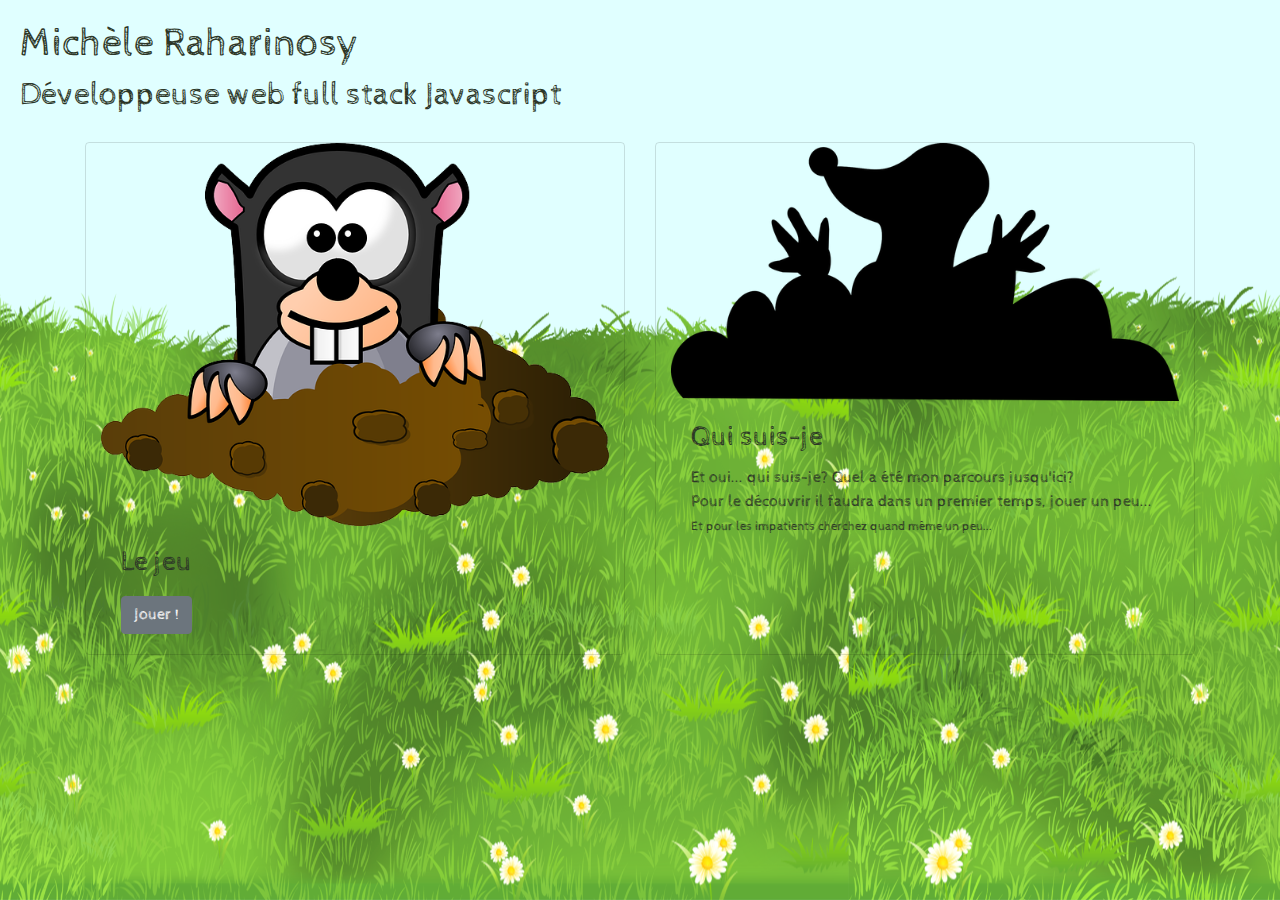
<file: index.html>
<!DOCTYPE html>
<html lang="fr">
<head>
    <meta charset="UTF-8">
    <meta name="viewport" content="width=device-width, initial-scale=1.0">
    <title>Michèle Raharinosy - CV</title>
    <!-- chargement CSS -->
    <link rel="stylesheet" href="vendors/bootstrap/css/bootstrap.css">
    <link rel="stylesheet" href="styles.css">
    <link href="https://fonts.googleapis.com/css?family=Cabin+Sketch:400,700&display=swap" rel="stylesheet"> 
</head>
<body>
    <!-- Début spécification barre de navigation -->
    <header class="navbar navbar-expand-md">
            <div id="moi">
                <h1>Michèle Raharinosy</h1>
                <h2>Développeuse web full stack Javascript</h2>
            </div>
            
            <!-- début du menu -->
            <button class="navbar-light navbar-toggler" data-toggle="collapse" data-target="#menuPrincipal">
                <span class="navbar-toggler-icon"></span>
            </button>

    </header>
    <!-- fin de spécification barre de navigation -->
    <main>
        <section class="container">
            <div class="card-deck">
                <div class="col-12 col-md-6 col-lg-6 card"> <!--Debut div card Jeu-->
                        <img src="assets/animal-158236_640.png" alt="image d'une taupe" class="card-img-top imgJeu">
                        <audio id="sonRireTaupe"><source src="assets/chipmunk.mp3" type="audio/mp3"></audio>
                        <div class="card-body">
                            <h1 class="h3 card-title">Le jeu</h1>
                            <p class="card-text"></p>
                            <a href="leJeuTaupe.html" class="btn btn-secondary activer">Jouer !</a>
                        </div>
                </div><!--fin div card Jeu-->
                <div class="col-12 col-md-6 col-lg-6 card"> <!--Début div card CV-->
                        <img src="assets/mole-2089816_640.png" alt="Image silhouette taupe" class="card-img-top">
                        <audio id="sonRireTaupe"><source src="assets/chipmunk.mp3" type="audio/mp3"></audio>
                        <div class="card-body">
                            <h1 class="h3 card-title">Qui suis-je</h1>
                            <p class="card-text">Et oui... qui suis-je? Quel a été mon parcours jusqu'ici? <br> Pour le découvrir il faudra dans un premier temps, jouer un peu... <br><small>Et pour les impatients cherchez quand même un peu...</small></p>
                            <a href="cvMichele.html" class="btn-secondary boutonCv">Bravo, le CV HTML est ici !</a>
                            <a href="assets/Raharinosy-Michèle-cvDevJS.pdf" download="" class="btn-secondary boutonCv">Pour télécharger le pdf, cliquez ici !</a>
                        </div>
                </div><!--fin div card CV-->
            </div><!--fin card-deck-->
        </section>
    </main>
    <footer >

    </footer>
    
</body>
</html>
</file>
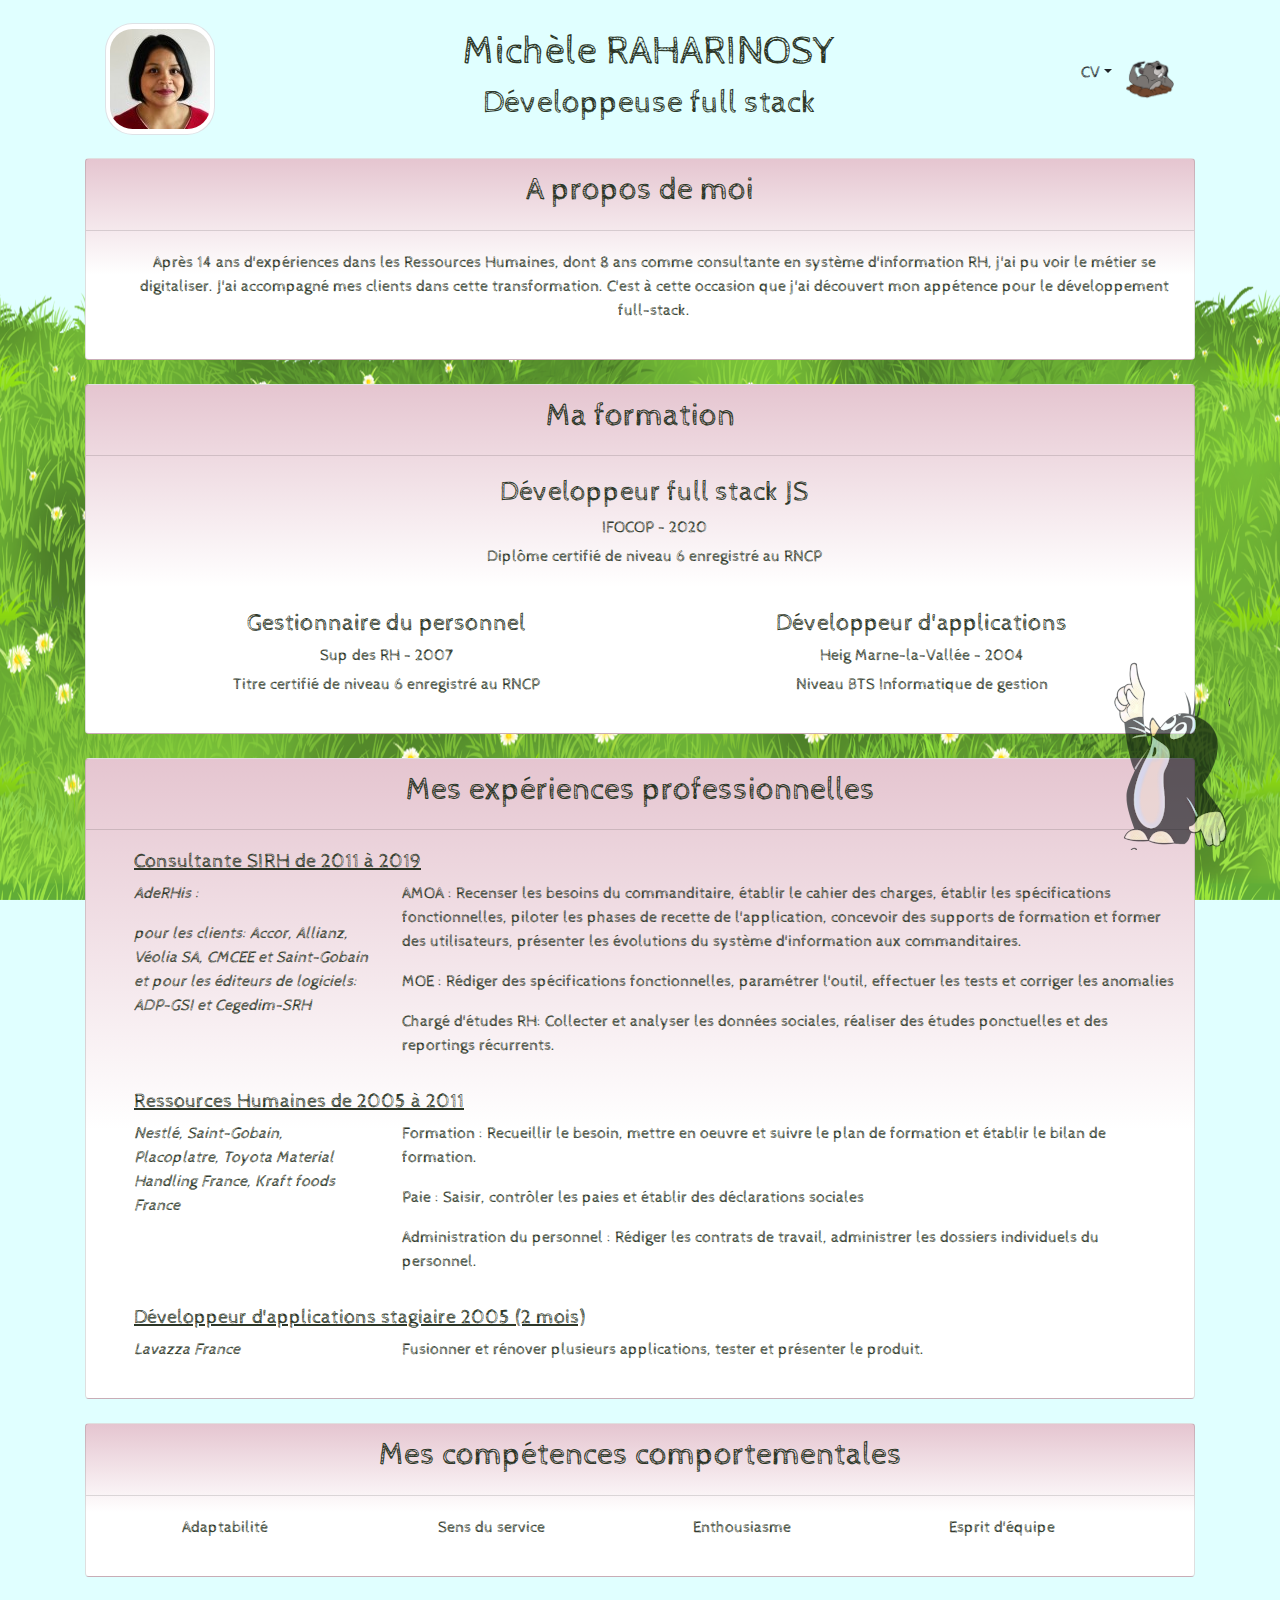
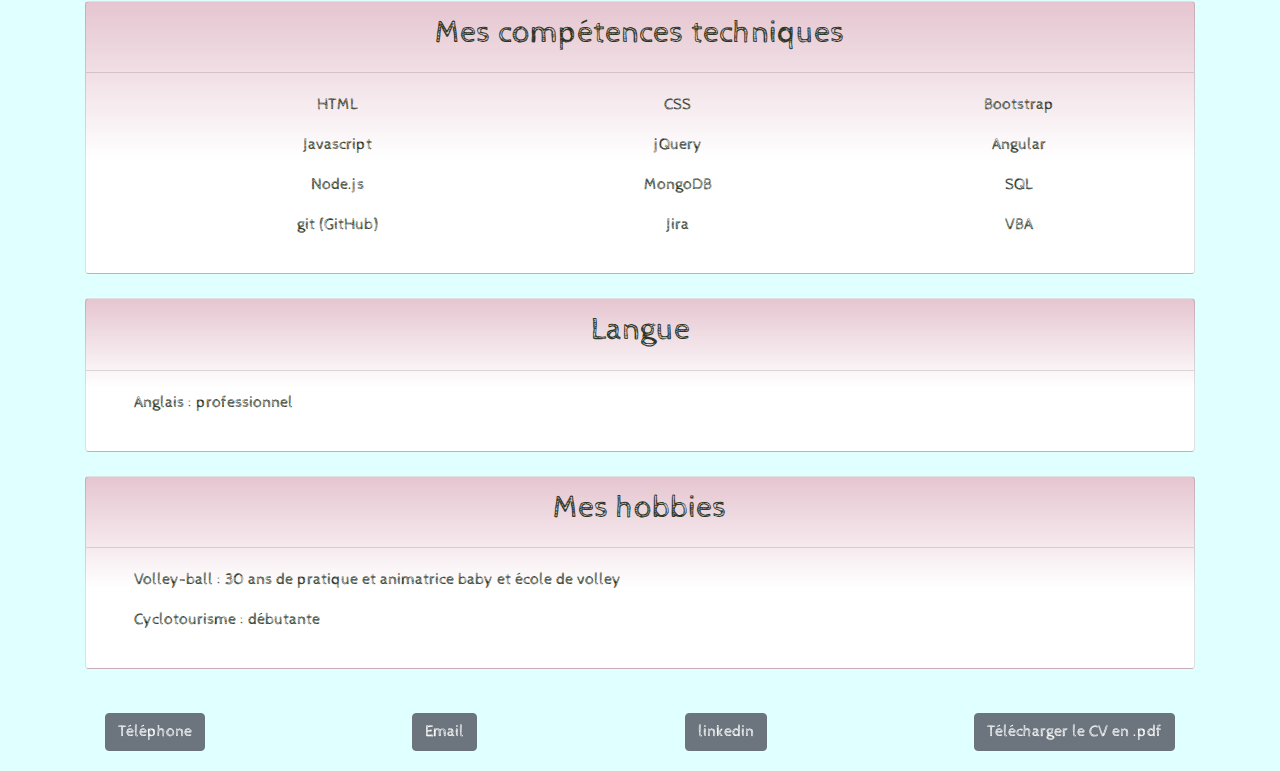
<file: cvMichele.html>
<!DOCTYPE html>
<html lang="fr">
<head>
    <meta charset="UTF-8">
    <meta name="viewport" content="width=device-width, initial-scale=1.0">
    <title>CV Michèle Raharinosy DIW full stack Javascript</title>
    <!-- chargement CSS -->
    <link rel="stylesheet" href="vendors/bootstrap/css/bootstrap.css">
    <link rel="stylesheet" href="styles.css">
    <link href="https://fonts.googleapis.com/css?family=Cabin+Sketch:400,700&display=swap" rel="stylesheet"> 
    <style>
        .card{
            background: linear-gradient(0deg, rgba(255,255,255,1) 42%, rgba(229,197,208,1) 100%);
            width: auto;
            margin-bottom: 0.5rem;
        }
        .card-body{
            padding-left: 3rem;
        }

    </style>
</head>
<body class="cvBody container">
        <header id="cvTop">  
            <nav class="navbar navbar-expand-sm justify-content-between">
                <img src="assets/photo.jpg" id="photoMi" alt="Photo Michèle" class="navbar-brand img-circle img-thumbnail">
                <div class="navbar-text align-top text-center">
                    <h1 >Michèle RAHARINOSY</h1>
                    <h2>Développeuse full stack</h2>
                </div>
                    <div class="d-flex">
                        <div class="dropdown">
                                <button type="button" class="btn btn-secondary-outline dropdown-toggle" id="boutonMenuCV" data-toggle="dropdown" aria-haspopup="true" aria-expanded="false">CV</button>
                                    <div class="dropdown-menu dropdown-menu-right" aria-labelledby="boutonMenuCV">
                                        <a class="dropdown-item" href="#cvAPropos">A PROPOS</a>
                                        <a class="dropdown-item" href="#cvExperiences">EXPERIENCES</a>
                                        <a class="dropdown-item" href="#cvFormation">FORMATION</a>
                                        <a class="dropdown-item" href="#cvComportement">COMPETENCES COMPORTEMENTALES</a>
                                        <a class="dropdown-item" href="#cvTechniques">COMPETENCES TECHNIQUES</a>
                                        <a class="dropdown-item" href="#cvLangue">LANGUE</a>
                                        <a class="dropdown-item" href="#cvHobbies">HOBBIES</a>
                                    </div>
                        </div>
                                <a href="index.html" class="btn link home" title="Page d'accueil"></a>  
                    </div><!--fin div menuNavCv-->                     
                </nav> 
        </header>
        <main>
            <div id="cvAPropos" class="card mb-4">
                <div class="card-header">
                    <h2 >A propos de moi</h2>
                </div>       
                        <div class="card-body text-center">
                            <p>
                                Après 14 ans d'expériences dans les Ressources Humaines, dont 8 ans comme consultante en système d'information RH, j'ai pu voir le métier se digitaliser. J'ai accompagné mes clients dans cette transformation. C'est à cette occasion que j'ai découvert mon appétence pour le développement full-stack. 
                            </p>               
            </div><!--Fin card-body A propos-->
            </div><!--fin card A propos-->
            <div id="cvFormation" class="card mb-4">
                <div class="card-header">
                    <h2>Ma formation</h2> 
                </div>
                <div class="card-body row">
                        <div class="col-12 text-center">
                                <h3 >Développeur full stack JS</h3>
                                <h6>IFOCOP - 2020 </h6>
                                <p>Diplôme certifié de niveau 6 enregistré au RNCP</p>
                        </div>
                        <div class="col-6 text-center pt-4">
                            <h4 >Gestionnaire du personnel</h4>
                            <h6>Sup des RH - 2007</h6>
                            <p>Titre certifié de niveau 6 enregistré au RNCP</p>
                        </div>
                        <div class="col-6 text-center pt-4">
                            <h4 >Développeur d'applications</h4>
                            <h6>Heig Marne-la-Vallée - 2004</h6>
                            <p>Niveau BTS Informatique de gestion</p>
                        </div>                       
                </div><!--fin card-body formation-->
            </div><!--fin card Formation-->
                    <div id="cvExperiences"class="card mb-4">
                        <div class="card-header">
                            <h2>Mes expériences professionnelles</h2>
                        </div><!--fin car-header experience-->
                                <div class="card-body">
                                    <div class="row">
                                            <div class="col-12">
                                                <h5>Consultante SIRH de 2011 à 2019</h5>
                                            </div>
                                            <div class="card-body-items col-3">
                                                <p><em>AdeRHis :</em></p>
                                                <p><em>pour les clients: Accor, Allianz, Véolia SA, CMCEE et Saint-Gobain et pour les éditeurs de logiciels: ADP-GSI et Cegedim-SRH</em></p>
                                            </div>
                                                <div class="card-body-items col-9">
                                                    <p>AMOA : Recenser les besoins du commanditaire, établir le cahier des charges, établir les spécifications fonctionnelles, piloter les phases de recette de l'application, concevoir des supports de formation et former des utilisateurs, présenter les évolutions du système d'information aux commanditaires. </p>
                                                    <p>MOE : Rédiger des spécifications fonctionnelles, paramétrer l'outil, effectuer les tests et corriger les anomalies</p>
                                                    <p>Chargé d'études RH: Collecter et analyser les données sociales, réaliser des études ponctuelles et des reportings récurrents.</p>
                                                </div>     
                                    </div><!--fin row consulting-->
                                    <div class="row">
                                        <div class="col-12 mt-3">
                                            <h5 >Ressources Humaines de 2005 à 2011</h5>
                                        </div>
                                            <div class="card-body-items col-3">
                                                <p><em >Nestlé, Saint-Gobain, Placoplatre, Toyota Material Handling France, Kraft foods France</em></p>
                                            </div>     
                                            <div class="card-body-items col-9">
                                                <p>Formation : Recueillir le besoin, mettre en oeuvre et suivre le plan de formation et établir le bilan de formation.</p>
                                                <p>Paie : Saisir, contrôler les paies et établir des déclarations sociales</p>
                                                <p>Administration du personnel : Rédiger les contrats de travail, administrer les dossiers individuels du personnel.</p>
                                            </div>   
                                    </div><!--fin row RH-->
                                    <div class="row">
                                        <div class="col-12 mt-3">
                                            <h5 >Développeur d'applications stagiaire 2005 (2 mois)</h5>
                                        </div>
                                            <div class="card-body-items col-3">
                                                <p><em>Lavazza France</em></p>
                                            </div>
                                            <div class="card-body-items col-9"><p>Fusionner et rénover plusieurs applications, tester et présenter le produit.</p></div>
                                    </div>
                                </div><!--Fin card-body Experience-->
                    </div><!--fin expériences professionnelles-->
            <div id="cvComportement" class="card mb-4">
                <div class="card-header">
                    <h2 >Mes compétences comportementales</h2>
                </div><!--fin card-header comportement-->
                        <div class="card-body">
                            <div class="row pl-5">
                                    <p class="col-3">Adaptabilité</p>
                                    <p class="col-3">Sens du service</p>
                                    <p class="col-3">Enthousiasme</p>
                                    <p class="col-3">Esprit d'équipe</p>
                            </div>
                        </div><!--Fin card-body Comportement-->
            </div><!--fin compétences comportementales-->
            <div id="cvTechniques" class="card mb-4">
                <div class="card-header">
                    <h2>Mes compétences techniques</h2>
                </div><!--fin car-header techniques -->
                        <div class="card-body">
                            <div class ="row pl-5">
                                <p class="col-4 text-center">HTML</p>
                                <p class="col-4 text-center">CSS</p>
                                <p class="col-4 text-center">Bootstrap</p>
                                <p class="col-4 text-center">Javascript</p>
                                <p class="col-4 text-center">jQuery</p>
                                <p class="col-4 text-center">Angular</p>
                                <p class="col-4 text-center">Node.js</p>
                                <p class="col-4 text-center">MongoDB</p>
                                <p class="col-4 text-center">SQL</p>
                                <p class="col-4 text-center">git (GitHub)</p>
                                <p class="col-4 text-center">Jira</p>
                                <p class="col-4 text-center">VBA</p>
                            </div>
                        </div><!--Fin card-body technique-->
            </div><!--fin compétences techniques-->
            <div id="cvLangue" class="card mb-4">
                <div class="card-header">
                <h2 >Langue</h2>
                </div>
                    <div class="card-body">
                       <p>Anglais : professionnel </p>
                    </div><!--fin card-body langue-->               
            </div><!--fin langue--> 
            <div id="cvHobbies" class="card mb-4">
                <div class="card-header">
                    <h2>Mes hobbies</h2>
                </div><!--fin card-header Hobbies-->
                        <div class="card-body">
                                <p>Volley-ball : 30 ans de pratique et animatrice baby et école de volley</p>
                                <p>Cyclotourisme : débutante</p>
                        </div><!--fin card-body hobbies-->
            </div><!--fin hobbies--> 
        <a class="toTop" id="toTop" href="#cvTop"></a>
        </main>
        <footer>
            <nav class="navbar navbar-expand-sm justify-content-between">
                <a href="+33612273312" class="btn btn-secondary">Téléphone</a>
                <a href="mailto:mraharinosy@gmail.com" class="btn btn-secondary">Email</a>
                <a href="https://www.linkedin.com/in/michèle-raharinosy/" target= "_blank" class="btn btn-secondary">linkedin</a>
                <a href="assets/Raharinosy-Michèle-cvDevJS.pdf" download="" class="btn btn-secondary">Télécharger le CV en .pdf</a>
            </nav>
        </footer>
     <!-- chargement autres doc source -->
     <script src="vendors/jQuery/jquery-3.4.1.js"></script>
     <script src="vendors/bootstrap/js/bootstrap.js"></script>
     <script>
       
     </script>
</body>
</html>
</file>
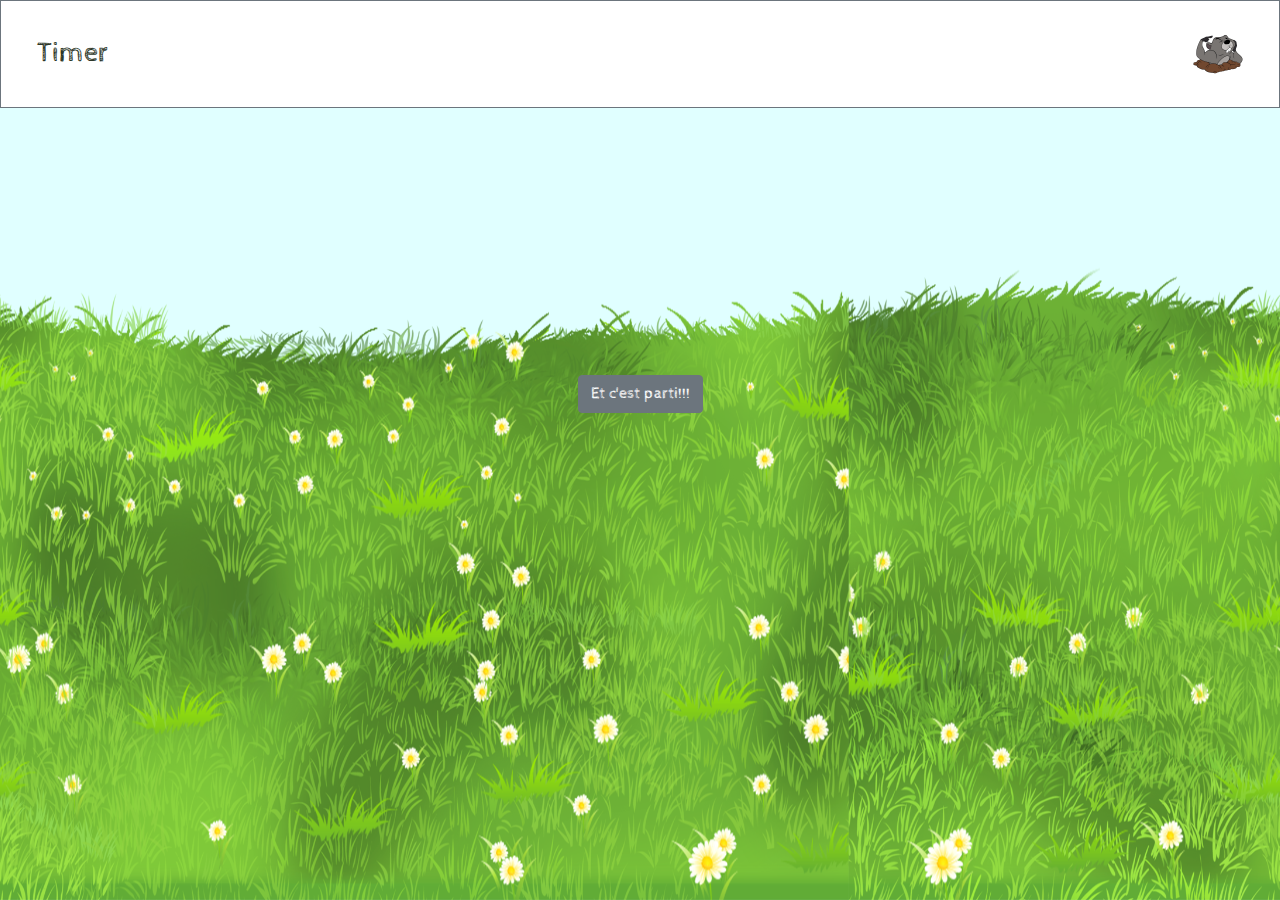
<file: leJeuTaupe.html>
<!DOCTYPE html>
<html lang="fr">
<head>
    <meta charset="UTF-8">
    <meta name="viewport" content="width=device-width, initial-scale=1.0">
    <title>Projet Michèle</title>
    <!-- chargement CSS -->
    <link rel="stylesheet" href="vendors/bootstrap/css/bootstrap.css">
    <link rel="stylesheet" href="styles.css">
    <link href="https://fonts.googleapis.com/css?family=Cabin+Sketch:400,700&display=swap" rel="stylesheet">
   
    
</head>
<body>
    <header id="barreJeu">
        <ul class="navbar h3 bg-white border border-secondary">
            <li id="timerJeu" class="nav-link">Timer</li>
            <!-- <li id="scoreJeu" class="nav-link">Score</li> -->
            <li class="nav-link">
                <a id="retourAccueil" class="home" href="index.html" title="Retour à la page d'accueil"></a>
            </li>
        </ul>
    </header>
    <main>
        <div id="espaceJeu">            
            <div class="d-flex justify-content-center">
                <div id="boutonStart">
                    <button class = "btn btn-secondary order-2">Et c'est parti!!!</button>
                </div>
            </div><!--fin div bouton-->
            <div id="espaceTrous">
                <div id="trou1"></div>
                <div id="trou2"></div>
            </div>
        </div>
    </main>

    <!--chargement des fichiers JS-->
    <script src="vendors/jQuery/jquery-3.4.1.js"></script>
    <script src="vendors/bootstrap/js/bootstrap.js"></script>
    <script src="script.js"></script>
</body>
</html>
</file>
<file: styles.css>
/* style propre à la page */
body{
    font-family: 'Cabin Sketch', cursive;
    color: rgb(44, 54, 39);
    background-color:lightcyan; 
    background-image: url("assets/paysage.png");
    background-position:  top;
    background-size: cover;
    background-repeat:  round;
    background-origin:  border-box;
    background-clip:  border-box;
    background-attachment: fixed;
    }
a{
    color: #4e4e4e;
    font-family: 'Cabin Sketch', cursive;
}
a:hover{
    color:#b44981;
}
.activer{
transform: scale(1);
}
.activer:hover{
transform: scale(1.50);
transition: scale 2s;
}
#barreJeu{
    min-height: 325px;
}
.boutonCv {
    opacity: 0;
    scale: 1;
  }
  
.boutonCv:hover {
    opacity: 1;
    transition: opacity 1s;
    transform: scale(1.30)
    
  }
#boutonStart{
    opacity: 1;
    visibility: visible;

}
#boutonStart.disparition{
    opacity: 0;
    visibility: hidden;
    transform: opacity 0.250s, visibility 0.5s;
}
.card{
    background-color: transparent;
    width: 300px;
}
h5{
    text-decoration: underline;
}
.card-body-items{
    align-items: stretch;
}
.card-header{
    background-color:transparent;

}
.home{
    display: inline-block;
    width: 50px;
    height: 50px;
    vertical-align: middle;
    content: "";
    background: no-repeat center center;
    background-size: 100% 100%;
    background-image: url("assets/taupeHome2.png");
}
h4, .card-header{
    text-align: center;
}
#espaceJeu{
    margin-top: 50px;
    position: sticky;
}
#contactMe{
    color: #fff;
    font-size: initial;
    font-weight: lighter;
}
#photoMi{
    border-radius: 25%;
}
.jumbotron{
    color:#555555;
    background-color: transparent;
}
ul li{
    list-style: none;
}
.logoTaupe.img-thumbnail{
    padding: 0,9;
    max-width: 30%;
}
.navbar{
    padding: 20px 20px;
}
.navbar-brand{
    white-space: inherit;
}
.navbar-text{
    text-justify: none;
}
.toTop{
    content: "";
    position: fixed;
    bottom: 50px;
    right: 50px;
    width: 116px;
    height: 188px;
    background: url("assets/scrolltop-mini.png");
    opacity: 0.6;

}
#espacetrous {
    background-image: url("assets/paysage.png") ;
    }
#trou1, #trou2{
    display: inline-block;
    background-image: url("assets/trou-taupe-1.png");
    visibility: hidden;
    opacity: 0;
    transition: opacity 0.5s, visibility 0.5s;
    
}
#trou1.visible, #trou2.visible{
    opacity: 1;
    visibility: visible;
    transition: opacity 0.5s, visibility 0.5s;
}
</file>
